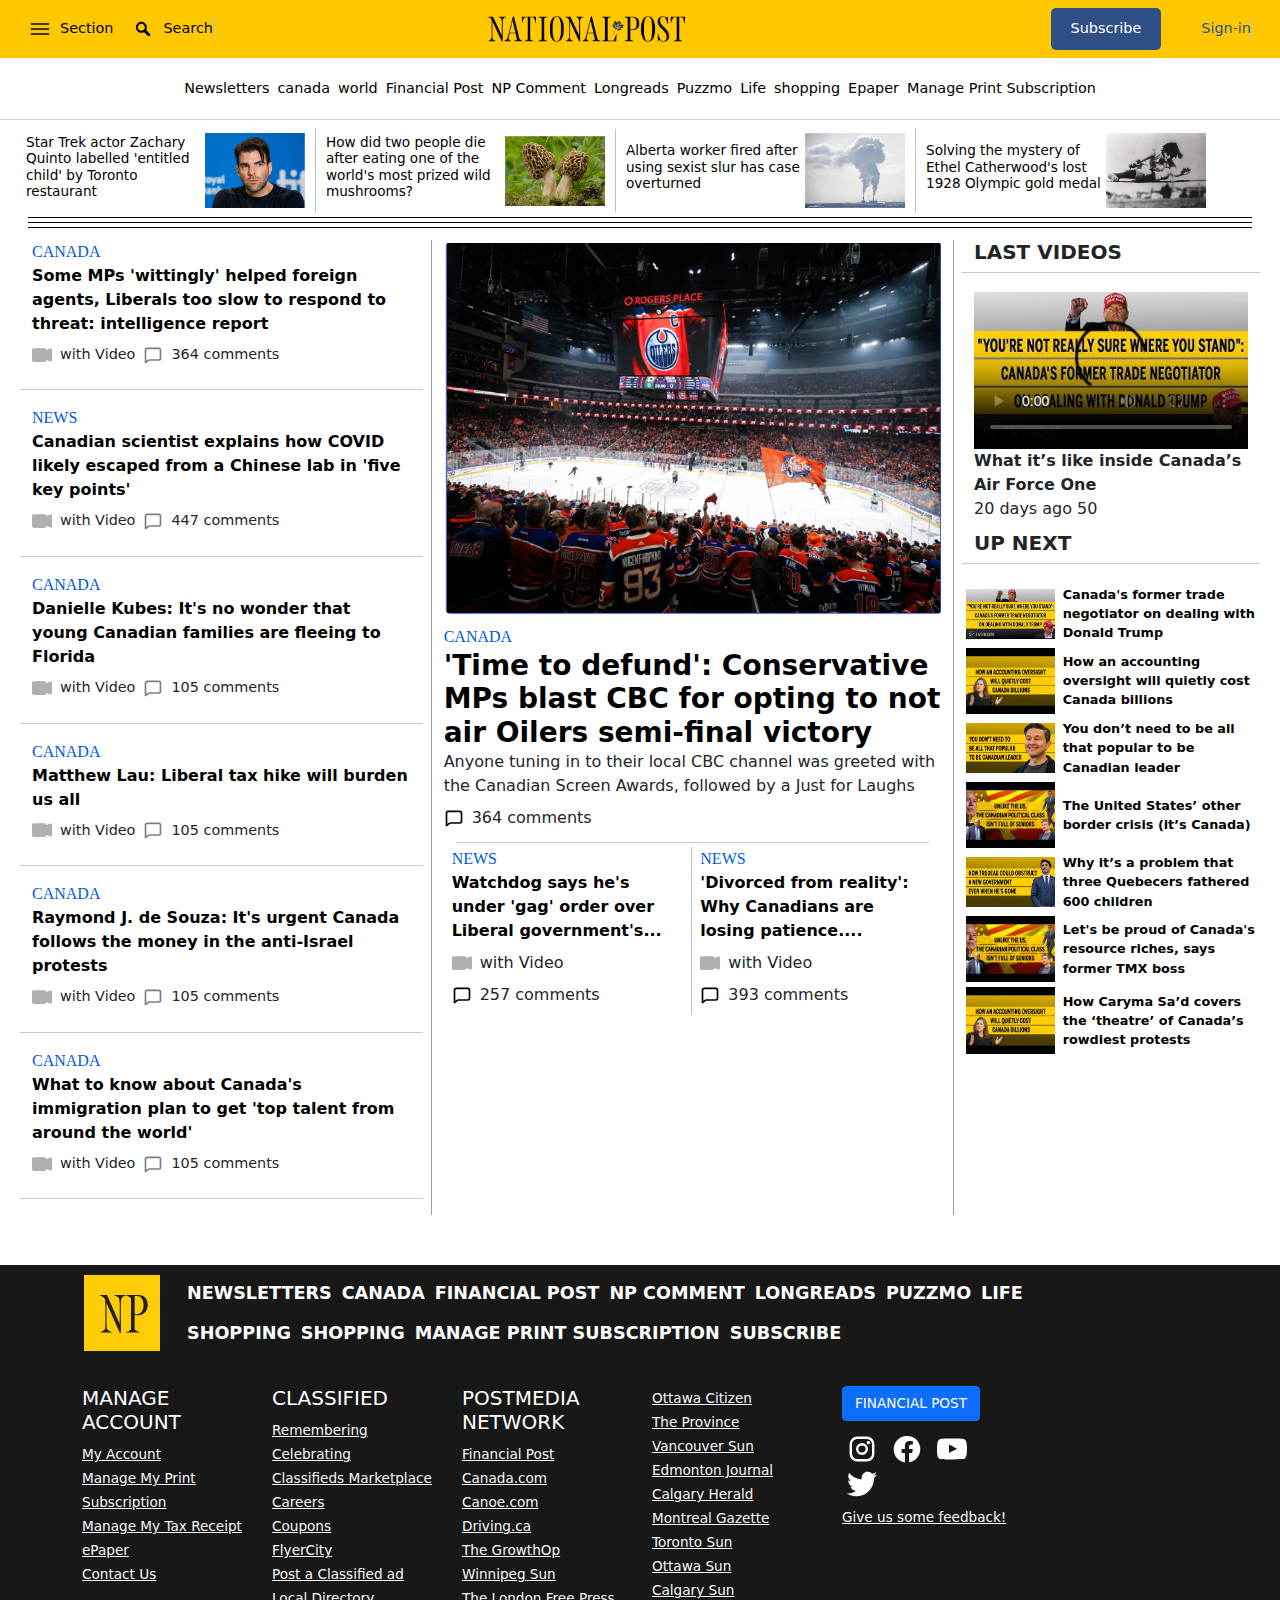
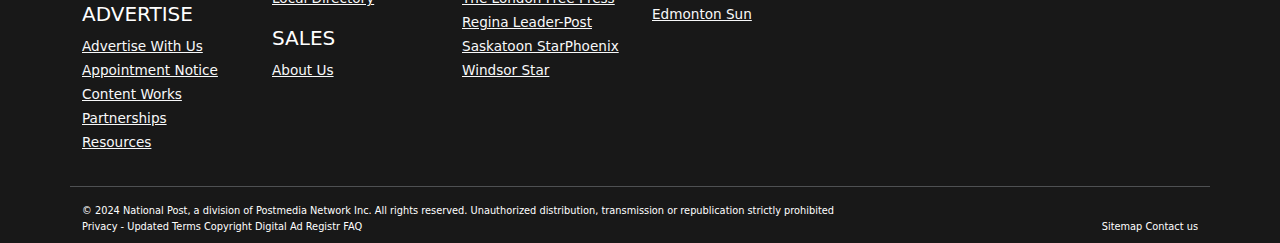
<file: sample/index.html>
<!DOCTYPE html>
<html lang="fr">
<head>
    <meta charset="UTF-8">
    <meta name="viewport" content="width=device-width, initial-scale=1.0">
    <link rel="stylesheet" href="../lib/bootstrap-5.0.2-dist/bootstrap-5.0.2-dist/css/bootstrap.min.css">
    <link rel="icon" href="../media/logo-footer-np.svg">
    <link rel="stylesheet" href="main.css">
    <title>Home | The National Post</title>
</head>
<body>
    <header class="container-fluid">
        <nav class="row  p-2" >
           
                <div class="nav-btn  col col-lg-2 col-2">
                    <a href="#" class="d-flex align-items-center">
                        <img src="../media/menu.svg" alt="hamber_menu_icon" width="20" height="20">
                        <span> Section </span>
                    </a>
                    <a href="recherche.html" id="search">
                        <img src="../media/loop.svg" alt="loop_icon" width="20" height="20" >
                        <span>Search</span>
                    </a>
                </div>

                <div class="col-lg-7 col-7 nav-logo">
                    <a href="#">
                        <img src="../media/28EDFFA0.png" class="img-fluid" alt="natiolapost">
                    </a>
                </div>

                <div class="col col-lg-3 col-3 nav-sign d-flex align-items-center justify-content-end">
                    <a href="#">Subscribe</a>
                    <a href="#">Sign-in</a>
                </div>
           
        </nav>

        <div class="row sub">
            <a href="#" class="col-lg-12">Subscribe</a>

            <a href="recherche.html">
                <img src="../media/loop.svg" alt="loop_icon" width="20" height="20" >
                <span>Search</span>
            </a>

        </div>

        <nav class="row " id="nav">
            <ul class="d-flex justify-content-center  gap-2">
                <li>
                    <a href="#">Newsletters</a>
                </li>
                <li>
                    <a href="#">canada</a>
                </li>
                <li>
                    <a href="#">world</a>
                </li>
                <li>
                    <a href="#">Financial Post</a>
                </li>
                <li>
                    <a href="#">NP Comment</a>
                </li>
                <li>
                    <a href="#">Longreads</a>
                </li>
                <li>
                    <a href="#">Puzzmo</a>
                </li>
                <li>
                    <a href="#">Life</a>
                </li>
                <li>
                    <a href="#">shopping</a>
                </li>
                <li>
                    <a href="#">Epaper</a>
                </li>
                <li>
                    <a href="#">Manage Print Subscription</a>
                </li>
            </ul>
        </nav>

        <div class="sub-nav container-fluid px-3 py-2">
            
            <div class="row d-flex align-items-center " >

                <a href="#">
                    <div class="d-flex align-items-center gap-1">
                         <h3 class="">
                             Star Trek actor Zachary Quinto labelled 'entitled child' by Toronto restaurant
                         </h3>
                         <img src="../media/media1.png" alt="media1" class="img-fluid">
                    </div>
                 </a>

                 <a href="#">
                    <div class="d-flex align-items-center gap-1">
                         <h3 class="">
                            How did two people die after eating one of the world's most prized wild mushrooms?
                         </h3>
                         <img src="../media/media2.png" alt="media1" class="img-fluid">
                    </div>
                 </a>

                 <a href="#">
                    <div class="d-flex align-items-center gap-1">
                         <h3 class="">
                            Alberta worker fired after using sexist slur has case overturned
                         </h3>
                         <img src="../media/media3.png" alt="media1" class="img-fluid">
                    </div>
                 </a>

                 <a href="#">
                    <div class="d-flex align-items-center gap-1">
                         <h3 class="">
                            Solving the mystery of Ethel Catherwood's lost 1928 Olympic gold medal
                         </h3>
                         <img src="../media/media4.png" alt="media1" class="img-fluid">
                    </div>
                 </a>

            </div>

            <div class="line"></div>
            <div class="line"></div>
            <div class="line"></div>

        </div>
    </header>

    <main class="container-fluid px-4">
        <div class="row">

            <div class="column1 col-lg-4">
                <article class="row px-2">
                    <a href="#" class="col-12">CANADA</a>
                    <a href="#" class="col-12">
                        Some MPs 'wittingly' helped foreign agents, 
                        Liberals too slow to respond to threat:
                        intelligence report
                    </a>
                    <div class="d-flex align-items-center gap-2 my-2">
                        <img src="../media/cam.svg" alt="came_icon" width="20" height="20">
                        <span> with Video </span>
                        <img src="../media/comment_icon.svg" alt="came_icon" width="20" height="20">
                        <span> 364 comments </span>
                    </div>
                    <hr class="my-3">
                </article>

                <article class="row px-2">
                    <a href="#" class="col-12">NEWS</a>
                    <a href="#" class="col-12">
                        Canadian scientist explains how COVID 
                        likely escaped from a Chinese lab in 'five
                        key points'
                    </a>
                    <div class="d-flex align-items-center gap-2 my-2">
                        <img src="../media/cam.svg" alt="came_icon" width="20" height="20">
                        <span> with Video </span>
                        <img src="../media/comment_icon.svg" alt="came_icon" width="20" height="20">
                        <span> 447 comments </span>
                    </div>
                    <hr class="my-3">
                </article>

                <article class="row px-2">
                    <a href="#" class="col-12">CANADA</a>
                    <a href="#" class="col-12">
                        Danielle Kubes: It's no wonder that young Canadian families are fleeing to Florida
                    </a>
                    <div class="d-flex align-items-center gap-2 my-2">
                        <img src="../media/cam.svg" alt="came_icon" width="20" height="20">
                        <span> with Video </span>
                        <img src="../media/comment_icon.svg" alt="came_icon" width="20" height="20">
                        <span> 105 comments </span>
                    </div>
                    <hr class="my-3">
                </article>

                <article class="row px-2">
                    <a href="#" class="col-12">CANADA</a>
                    <a href="#" class="col-12">
                        Matthew Lau: Liberal tax hike will burden us all
                    </a>
                    <div class="d-flex align-items-center gap-2 my-2">
                        <img src="../media/cam.svg" alt="came_icon" width="20" height="20">
                        <span> with Video </span>
                        <img src="../media/comment_icon.svg" alt="came_icon" width="20" height="20">
                        <span> 105 comments </span>
                    </div>
                    <hr class="my-3">
                </article>

                <article class="row px-2">
                    <a href="#" class="col-12">CANADA</a>
                    <a href="#" class="col-12">
                        Raymond J. de Souza: It's urgent Canada follows 
                        the money in the anti-Israel protests
                    </a>
                    <div class="d-flex align-items-center gap-2 my-2">
                        <img src="../media/cam.svg" alt="came_icon" width="20" height="20">
                        <span> with Video </span>
                        <img src="../media/comment_icon.svg" alt="came_icon" width="20" height="20">
                        <span> 105 comments </span>
                    </div>
                    <hr class="my-3">
                </article>

                <article class="row px-2">
                    <a href="#" class="col-12">CANADA</a>
                    <a href="#" class="col-12">
                        What to know about Canada's immigration plan to get
                        'top talent from around the world'
                    </a>
                    <div class="d-flex align-items-center gap-2 my-2">
                        <img src="../media/cam.svg" alt="came_icon" width="20" height="20">
                        <span> with Video </span>
                        <img src="../media/comment_icon.svg" alt="came_icon" width="20" height="20">
                        <span> 105 comments </span>
                    </div>
                    <hr class="my-3">
                </article>
            </div>

            <div class="column2 col-lg-5 col-sm-12 col-md-6 px-4">
                <article class="row">
                    <a href="article.html" class="col-12 d-flex justify-content-center">
                        <img src="../media/media7.png" alt="media" class="img-fluid">
                    </a>
                    <a href="article.html" class="col-12">CANADA</a>
                    <a href="article.html" class="h3">
                        'Time to defund': Conservative MPs 
                        blast CBC for opting to not air Oilers
                        semi-final victory
                    </a>
                    <p class="col-12">
                        Anyone tuning in to their local CBC channel was greeted
                        with the Canadian Screen Awards, followed by a Just for Laughs
                    </p>
                    <div class="d-flex align-items-center gap-2 justify-content-start my-2">
                        <img src="../media/comment_icon.svg" alt="came_icon" width="20" height="20">
                        <span> 364 comments </span>
                    </div>
                    
                </article>
                <hr class="my-1">

                <div class="row articles">

                    <article class="col-lg-6 px-2">
                        <a href="#" class="col-12">NEWS</a> <br>
                        <a href="#" class="col-12">
                            Watchdog says he's under 'gag' 
                            order over Liberal government's...
                        </a>
                        <div class="d-flex align-items-center gap-2 my-2">
                            <img src="../media/cam.svg" alt="came_icon" width="20" height="20">
                            <span> with Video </span>
                        </div>
                        <div class="d-flex align-items-center gap-2 my-2">
                            <img src="../media/comment_icon.svg" alt="came_icon" width="20" height="20">
                            <span> 257 comments </span>
                        </div>
                        <hr class="bar_article">
                    </article>

                    <article class="col-lg-6 px-2">
                        <a href="#" class="col-12">NEWS</a> <br>
                        <a href="#" class="col-12">
                            'Divorced from reality':
                             Why Canadians are losing patience....
                        </a>
                        <div class="d-flex align-items-center gap-2 my-2">
                            <img src="../media/cam.svg" alt="came_icon" width="20" height="20">
                            <span> with Video </span>
                        </div>
                        <div class="d-flex align-items-center gap-2 my-2">
                            <img src="../media/comment_icon.svg" alt="came_icon" width="20" height="20">
                            <span> 393 comments </span>
                        </div>
                        <hr class="bar_article">
                    </article>

                </div>
            </div>

            <div class="column3 col-lg-3 col-sm-12 col-md-6 col-12">

                <div class="row px-2">
                   <div class="col-lg-12">
                        <h5> <b>LAST VIDEOS</b> </h5>
                   </div>
                   <hr>
                   <div class="col-lg-12">
                        <video  poster="../media/im_01.jpg" id="index-video" controls >
                            <source src="https://www.youtube.com/watch?v=C7Fh1YVoQrk" type="video/mp4" >
                        </video>
                   </div>
                   <div class="col-lg-12">
                        <span> <b>What it’s like inside Canada’s Air Force One</b> </span> <br>
                        <span>20 days ago 50</span>
                    </div>

                    <div class="col-lg-12" style="margin-top: 10px;">
                        <h5> <b>UP NEXT</b> </h5>
                   </div>
                   <hr>
                </div>

                <div class="row">
                    <a  href="#" class=" col-lg-12 col-12 d-flex col-sm-6 align-items-center gap-2 next_up">
                        <div class=" img">
                            <img src="../media/im_01.jpg" alt="img" >
                        </div>
                        <div class="col-lg-8 col-8">
                            Canada's former trade negotiator on dealing with Donald Trump
                        </div>
                    </a>
    
                    <a  href="#" class=" col-lg-12 col-12 d-flex col-sm-6 align-items-center gap-2 next_up">
                        <div class="img">
                            <img src="../media/im_02.jpg" alt="img" >
                        </div>
                        <div class="col-lg-8 col-8">
                            How an accounting oversight will quietly cost Canada billions
                        </div>
                    </a>
    
                    <a  href="#" class="col-lg-12 col-12 d-flex col-sm-6 align-items-center gap-2 next_up">
                        <div class="img">
                            <img src="../media/im_03.jpg" alt="img">
                        </div>
                        <div class="col-lg-8 col-8">
                            You don’t need to be all that popular to be Canadian leader
                        </div>
                    </a>
    
                    <a  href="#" class="col-lg-12 col-12 d-flex col-sm-6 align-items-center gap-2 next_up">
                        <div class="img">
                            <img src="../media/im_04.jpg" alt="img">
                        </div>
                        <div class="col-lg-8 col-8">
                            The United States’ other border crisis (it’s Canada)
                        </div>
                    </a>
    
                    <a  href="#" class="col-lg-12 col-12 d-flex col-sm-6 align-items-center gap-2 next_up">
                        <div class="img">
                            <img src="../media/im_05.jpg" alt="img">
                        </div>
                        <div class="col-lg-8 col-8">
                            Why it’s a problem that three Quebecers fathered 600 children
                        </div>
                    </a>
    
                    <a  href="#" class="col-lg-12 col-12 d-flex col-sm-6 align-items-center gap-2 next_up">
                        <div class="img">
                            <img src="../media/im_04.jpg" alt="img">
                        </div>
                        <div class="col-lg-8 col-8">
                            Let's be proud of Canada's resource riches, says former TMX boss
                        </div>
                    </a>
    
                    <a  href="#" class="col-lg-12 col-12 d-flex col-sm-6 align-items-center gap-2 next_up">
                        <div class="img">
                            <img src="../media/im_06.jpg" alt="img">
                        </div>
                        <div class="col-lg-8 col-8">
                            How Caryma Sa’d covers the ‘theatre’ of Canada’s rowdiest protests
                        </div>
                    </a>
                </div>

            </div>
        </div>
    </main>

    <footer>
       <div class="container py-2">

            <div class="row footer1">
                <div class="col-lg-1">
                    <img src="../media/logo-footer-np.svg" alt="nationalPost">
                </div>
                <div class="col-lg-10 liens">
                    <a href="#">Newsletters</a>
                    <a href="#">Canada</a>
                    <a href="#">Financial Post</a>
                    <a href="#">NP Comment </a>
                    <a href="#">Longreads</a>
                    <a href="#">Puzzmo</a>
                    <a href="#">Life</a>
                    <a href="#">Shopping</a>
                    <a href="#">Shopping</a>
                    <a href="#">Manage Print Subscription</a>
                    <a href="#">Subscribe</a>
                </div>
            </div>

            <hr>

            <div class="row footer2">

                <div class="col-lg-2 col-6">
                    <h5>Manage Account</h5>
                    <ul class="list-unstyled">
                        <li><a href="#" class="text-light">My Account</a></li>
                        <li><a href="#" class="text-light">Manage My Print Subscription</a></li>
                        <li><a href="#" class="text-light">Manage My Tax Receipt</a></li>
                        <li><a href="#" class="text-light">ePaper</a></li>
                        <li><a href="#" class="text-light">Contact Us</a></li>
                    </ul>
                    <h5>Advertise</h5>
                    <ul class="list-unstyled">
                        <li><a href="#" class="text-light">Advertise With Us</a></li>
                        <li><a href="#" class="text-light">Appointment Notice</a></li>
                        <li><a href="#" class="text-light">Content Works</a></li>
                        <li><a href="#" class="text-light">Partnerships</a></li>
                        <li><a href="#" class="text-light">Resources</a></li>
                    </ul>
                </div>
               
                <div class="col-lg-2 col-6 ">
                    <h5>Classified</h5>
                    <ul class="list-unstyled">
                        <li><a href="#" class="text-light">Remembering</a></li>
                        <li><a href="#" class="text-light">Celebrating</a></li>
                        <li><a href="#" class="text-light">Classifieds Marketplace</a></li>
                        <li><a href="#" class="text-light">Careers</a></li>
                        <li><a href="#" class="text-light">Coupons</a></li>
                        <li><a href="#" class="text-light">FlyerCity</a></li>
                        <li><a href="#" class="text-light">Post a Classified ad</a></li>
                        <li><a href="#" class="text-light">Local Directory</a></li>
                    </ul>
                    <h5>Sales</h5>
                    <ul class="list-unstyled">
                        <li><a href="#" class="text-light">About Us</a></li>
                    </ul>
                </div>

                <div class="col-lg-2 col-6 ">
                    <h5>Postmedia Network</h5>
                    <ul class="list-unstyled">
                        <li><a href="#" class="text-light">Financial Post</a></li>
                        <li><a href="#" class="text-light">Canada.com</a></li>
                        <li><a href="#" class="text-light">Canoe.com</a></li>
                        <li><a href="#" class="text-light">Driving.ca</a></li>
                        <li><a href="#" class="text-light">The GrowthOp</a></li>
                        <li><a href="#" class="text-light">Winnipeg Sun</a></li>
                        <li><a href="#" class="text-light">The London Free Press</a></li>
                        <li><a href="#" class="text-light">Regina Leader-Post</a></li>
                        <li><a href="#" class="text-light">Saskatoon StarPhoenix</a></li>
                        <li><a href="#" class="text-light">Windsor Star</a></li>
                       
                     </ul>
                 </div>

                 <div class="col-lg-2 col-6 ">
                    <ul class="list-unstyled">
                        <li><a href="#" class="text-light">Ottawa Citizen</a></li>
                        <li><a href="#" class="text-light">The Province</a></li>
                        <li><a href="#" class="text-light">Vancouver Sun</a></li>
                        <li><a href="#" class="text-light">Edmonton Journal</a></li>
                        <li><a href="#" class="text-light">Calgary Herald</a></li>
                        <li><a href="#" class="text-light">Montreal Gazette</a></li>
                        <li><a href="#" class="text-light">Toronto Sun</a></li>
                        <li><a href="#" class="text-light">Ottawa Sun</a></li>
                        <li><a href="#" class="text-light">Calgary Sun</a></li>
                        <li><a href="#" class="text-light">Edmonton Sun</a></li>
                    </ul>
                </div>

                <div class="col-lg-2 col-12">
                    <a href="#" class="btn btn-primary">FINANCIAL POST</a>
                    <div class="mt-2">
                         <a href="#" class="text-light mr-2"><img src="../media/insta.svg" alt="insta" width="40" height="40"></a>
                        <a href="#" class="text-light mr-2"><img src="../media/facebook.svg" alt="facebook" width="40" height="40"></a>
                        <a href="#" class="text-light mr-2"><img src="../media/youtube.svg" alt="youtube" width="40" height="30"></a>
                        <a href="#" class="text-light"><img src="../media/twitter.svg" alt="x" width="40" height="30"></a>
                     </div>
                    <a href="#" class="text-light d-block mt-2">Give us some feedback!</a>
                </div>

                <hr style="color: aliceblue;" class="my-3">

                <div style="color: white; font-size: .7em;">
                    <small>© 2024 National Post, a division of Postmedia Network Inc. All rights reserved. Unauthorized distribution, transmission or republication strictly prohibited</small>
                    <div class="d-flex justify-content-between" >
                        <small>Privacy - Updated Terms Copyright Digital Ad Registr FAQ </small>
                        <small> Sitemap Contact us </small>
                    </div>
                </div>
               
            </div>  

        </div>
    </footer>
</body>
</html>
</file>
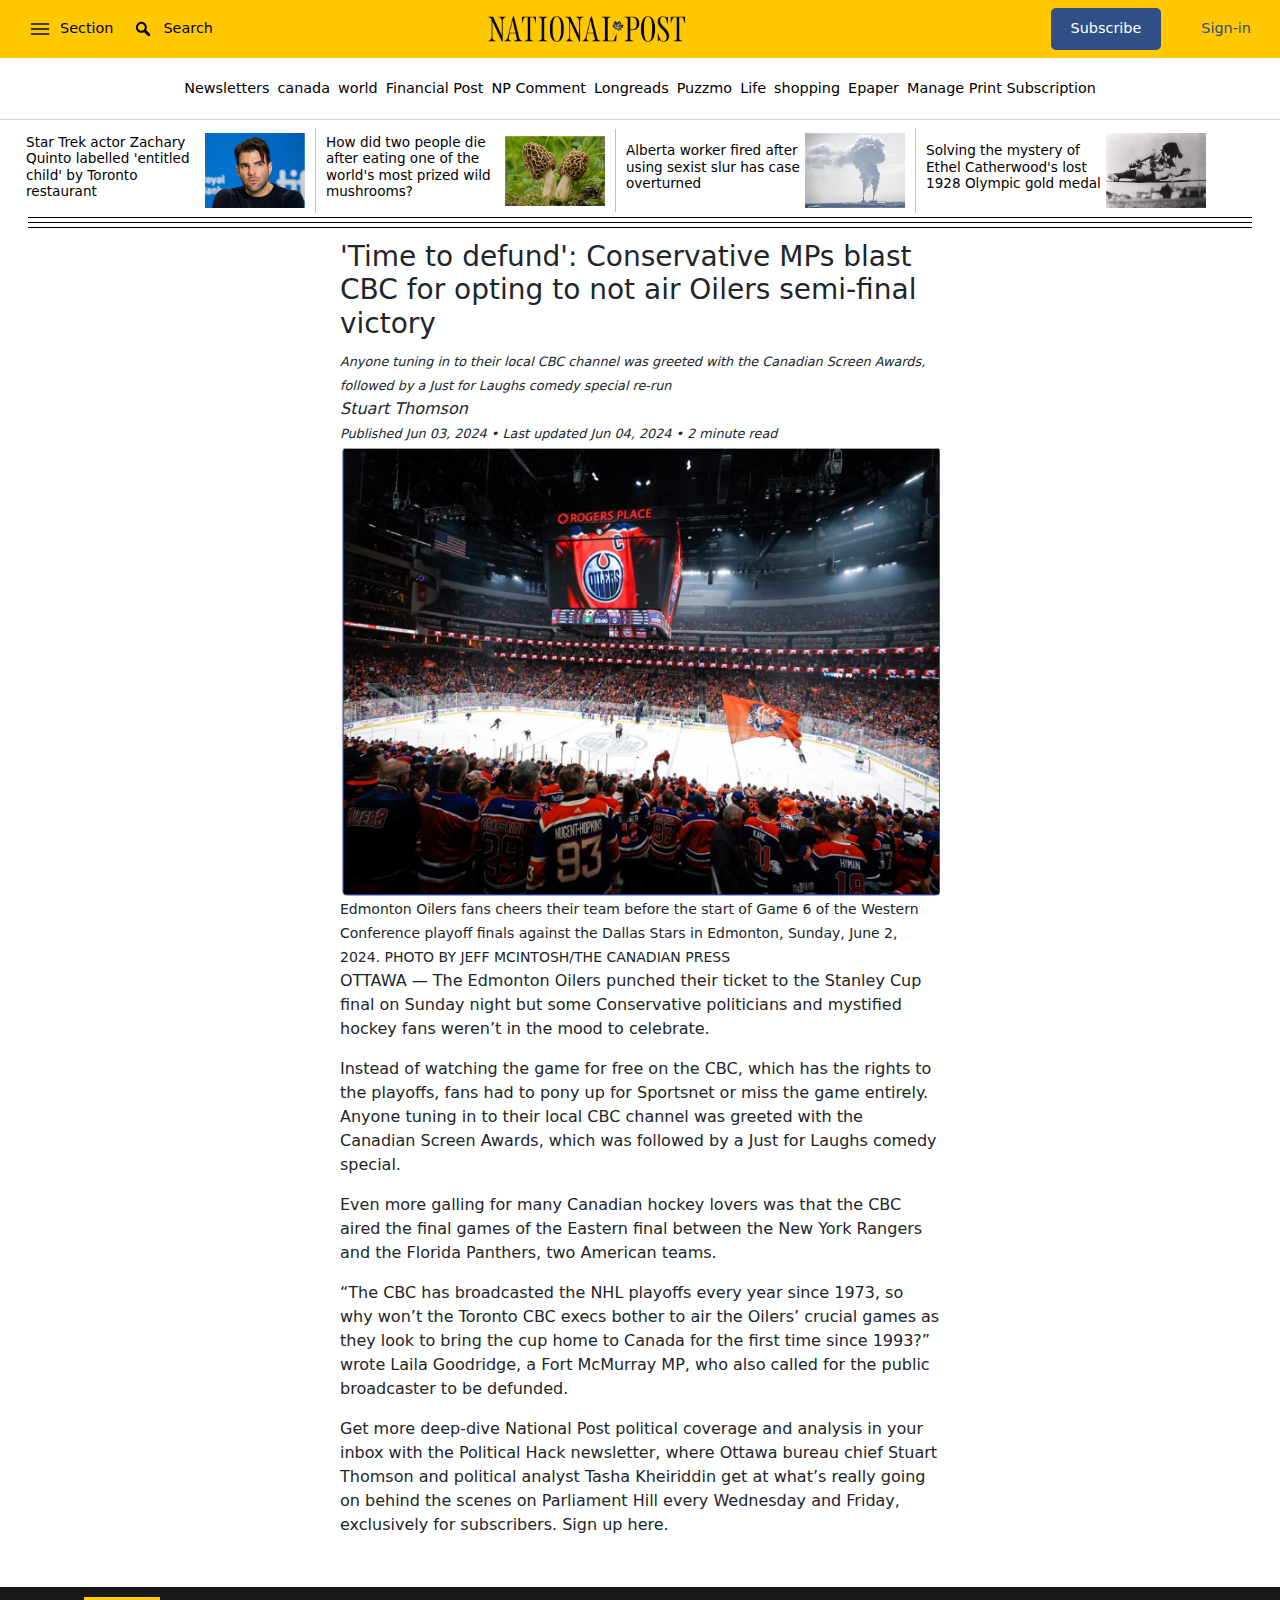
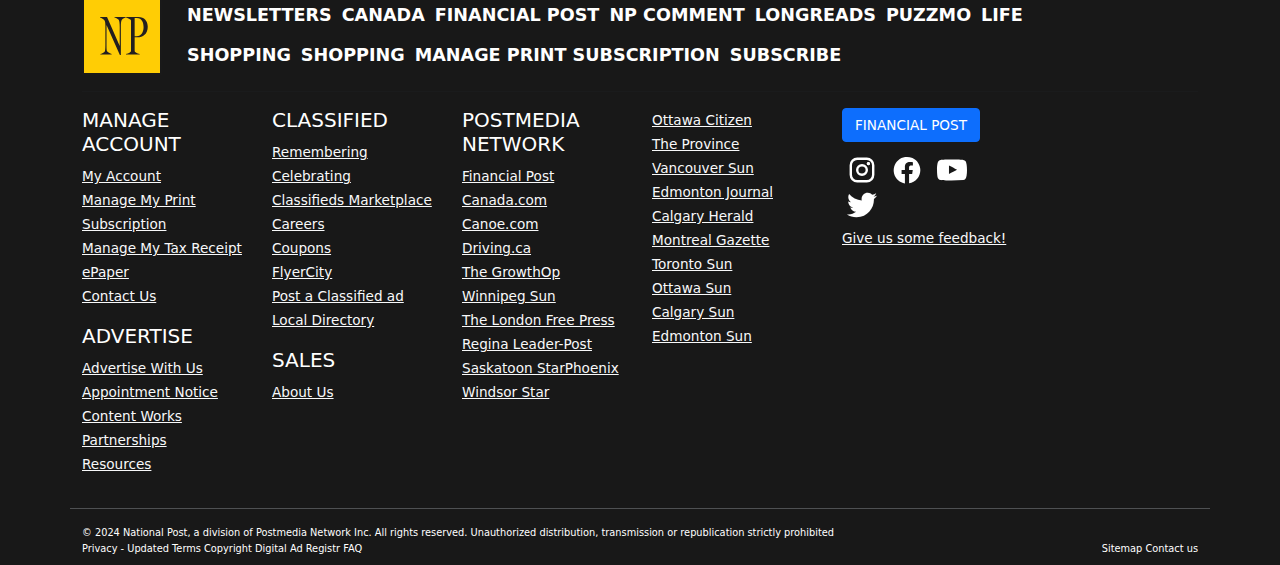
<file: sample/article.html>
<!DOCTYPE html>
<html lang="fr">
<head>
    <meta charset="UTF-8">
    <meta name="viewport" content="width=device-width, initial-scale=1.0">
    <link rel="stylesheet" href="../lib/bootstrap-5.0.2-dist/bootstrap-5.0.2-dist/css/bootstrap.min.css">
    <link rel="icon" href="../media/logo-footer-np.svg">
    <link rel="stylesheet" href="main.css">
    <title>Home | The National Post</title>
</head>
<body>
    <header class="container-fluid">
        <nav class="row  p-2" >
           
                <div class="nav-btn  col col-lg-2 col-2">
                    <a href="#" class="d-flex align-items-center">
                        <img src="../media/menu.svg" alt="hamber_menu_icon" width="20" height="20">
                        <span> Section </span>
                    </a>
                    <a href="recherche.html" id="search">
                        <img src="../media/loop.svg" alt="loop_icon" width="20" height="20" >
                        <span>Search</span>
                    </a>
                </div>

                <div class="col-lg-7 col-7 nav-logo">
                    <a href="index.html">
                        <img src="../media/28EDFFA0.png" class="img-fluid" alt="natiolapost">
                    </a>
                </div>

                <div class="col col-lg-3 col-3 nav-sign d-flex align-items-center justify-content-end">
                    <a href="#">Subscribe</a>
                    <a href="#">Sign-in</a>
                </div>
           
        </nav>

        <div class="row sub">
            <a href="#" class="col-lg-12">Subscribe</a>

            <a href="recherche.html" >
                <img src="../media/loop.svg" alt="loop_icon" width="20" height="20" >
                <span>Search</span>
            </a>

        </div>

        <nav class="row " id="nav">
            <ul class="d-flex justify-content-center  gap-2">
                <li>
                    <a href="#">Newsletters</a>
                </li>
                <li>
                    <a href="#">canada</a>
                </li>
                <li>
                    <a href="#">world</a>
                </li>
                <li>
                    <a href="#">Financial Post</a>
                </li>
                <li>
                    <a href="#">NP Comment</a>
                </li>
                <li>
                    <a href="#">Longreads</a>
                </li>
                <li>
                    <a href="#">Puzzmo</a>
                </li>
                <li>
                    <a href="#">Life</a>
                </li>
                <li>
                    <a href="#">shopping</a>
                </li>
                <li>
                    <a href="#">Epaper</a>
                </li>
                <li>
                    <a href="#">Manage Print Subscription</a>
                </li>
            </ul>
        </nav>

        <div class="sub-nav container-fluid px-3 py-2">
            
            <div class="row d-flex align-items-center " >

                <a href="#">
                    <div class="d-flex align-items-center gap-1">
                         <h3 class="">
                             Star Trek actor Zachary Quinto labelled 'entitled child' by Toronto restaurant
                         </h3>
                         <img src="../media/media1.png" alt="media1" class="img-fluid">
                    </div>
                 </a>

                 <a href="#">
                    <div class="d-flex align-items-center gap-1">
                         <h3 class="">
                            How did two people die after eating one of the world's most prized wild mushrooms?
                         </h3>
                         <img src="../media/media2.png" alt="media1" class="img-fluid">
                    </div>
                 </a>

                 <a href="#">
                    <div class="d-flex align-items-center gap-1">
                         <h3 class="">
                            Alberta worker fired after using sexist slur has case overturned
                         </h3>
                         <img src="../media/media3.png" alt="media1" class="img-fluid">
                    </div>
                 </a>

                 <a href="#">
                    <div class="d-flex align-items-center gap-1">
                         <h3 class="">
                            Solving the mystery of Ethel Catherwood's lost 1928 Olympic gold medal
                         </h3>
                         <img src="../media/media4.png" alt="media1" class="img-fluid">
                    </div>
                 </a>

            </div>

            <div class="line"></div>
            <div class="line"></div>
            <div class="line"></div>

        </div>
    </header>

    <main class="container-fluid">
        
        <div class="article-content">
            <h3>
                'Time to defund': Conservative MPs blast CBC for opting to not air Oilers semi-final victory
            </h3>

            <small style="font-size: .8em;">
                <i> 
                    Anyone tuning in to their local CBC channel was greeted with the Canadian Screen Awards, 
                    followed by a Just for Laughs comedy special re-run
                </i>
            </small> <br>

            <span>
                <em> Stuart Thomson </em> 
            </span>

            <br>

            <small style="font-size: .8em;">
                <em> Published Jun 03, 2024  •  Last updated Jun 04, 2024  •  2 minute read </em> 
            </small>

            <img src="../media/media7.png" alt="media" class="img-fluid">

            <small>
                Edmonton Oilers fans cheers their team before the start of Game 6 of the Western 
                Conference playoff finals against the Dallas Stars in Edmonton, Sunday, June 2, 2024.
                PHOTO BY JEFF MCINTOSH/THE CANADIAN PRESS
            </small>
            <br>
            <p>
                OTTAWA — The Edmonton Oilers punched their ticket to the Stanley Cup final on Sunday night 
                but some Conservative politicians and mystified hockey fans weren’t in the mood to celebrate.
            </p> 

            <p>
                Instead of watching the game for free on the CBC, which has the rights to the playoffs, 
                fans had to pony up for Sportsnet or miss the game entirely. Anyone tuning in to their
                local CBC channel was greeted with the Canadian Screen Awards, which was followed by 
                a Just for Laughs comedy special.
            </p>

            <p>
                Even more galling for many Canadian hockey lovers was that the CBC aired the final games
                of the Eastern final between the New York Rangers and the Florida Panthers, two American teams.
            </p>

            <p>
                “The CBC has broadcasted the NHL playoffs every year since 1973, so why won’t the Toronto 
                CBC execs bother to air the Oilers’ crucial games as they look to bring the cup home to Canada
                for the first time since 1993?” wrote Laila Goodridge, a Fort McMurray MP, who also called for
                the public broadcaster to be defunded.
            </p>

            <p>
                Get more deep-dive National Post political coverage and analysis in your inbox with the Political
                Hack newsletter, where Ottawa bureau chief Stuart Thomson and political analyst Tasha Kheiriddin
                get at what’s really going on behind the scenes on Parliament Hill every Wednesday and Friday,
                exclusively for subscribers. Sign up here.
            </p>
            
        </div>
        
    </main>

    <footer>
       <div class="container py-2">

            <div class="row footer1">
                <div class="col-lg-1">
                    <img src="../media/logo-footer-np.svg" alt="nationalPost">
                </div>
                <div class="col-lg-10 liens">
                    <a href="#">Newsletters</a>
                    <a href="#">Canada</a>
                    <a href="#">Financial Post</a>
                    <a href="#">NP Comment </a>
                    <a href="#">Longreads</a>
                    <a href="#">Puzzmo</a>
                    <a href="#">Life</a>
                    <a href="#">Shopping</a>
                    <a href="#">Shopping</a>
                    <a href="#">Manage Print Subscription</a>
                    <a href="#">Subscribe</a>
                </div>
            </div>

            <hr>

            <div class="row footer2">

                <div class="col-lg-2 col-6">
                    <h5>Manage Account</h5>
                    <ul class="list-unstyled">
                        <li><a href="#" class="text-light">My Account</a></li>
                        <li><a href="#" class="text-light">Manage My Print Subscription</a></li>
                        <li><a href="#" class="text-light">Manage My Tax Receipt</a></li>
                        <li><a href="#" class="text-light">ePaper</a></li>
                        <li><a href="#" class="text-light">Contact Us</a></li>
                    </ul>
                    <h5>Advertise</h5>
                    <ul class="list-unstyled">
                        <li><a href="#" class="text-light">Advertise With Us</a></li>
                        <li><a href="#" class="text-light">Appointment Notice</a></li>
                        <li><a href="#" class="text-light">Content Works</a></li>
                        <li><a href="#" class="text-light">Partnerships</a></li>
                        <li><a href="#" class="text-light">Resources</a></li>
                    </ul>
                </div>
               
                <div class="col-lg-2 col-6 ">
                    <h5>Classified</h5>
                    <ul class="list-unstyled">
                        <li><a href="#" class="text-light">Remembering</a></li>
                        <li><a href="#" class="text-light">Celebrating</a></li>
                        <li><a href="#" class="text-light">Classifieds Marketplace</a></li>
                        <li><a href="#" class="text-light">Careers</a></li>
                        <li><a href="#" class="text-light">Coupons</a></li>
                        <li><a href="#" class="text-light">FlyerCity</a></li>
                        <li><a href="#" class="text-light">Post a Classified ad</a></li>
                        <li><a href="#" class="text-light">Local Directory</a></li>
                    </ul>
                    <h5>Sales</h5>
                    <ul class="list-unstyled">
                        <li><a href="#" class="text-light">About Us</a></li>
                    </ul>
                </div>

                <div class="col-lg-2 col-6 ">
                    <h5>Postmedia Network</h5>
                    <ul class="list-unstyled">
                        <li><a href="#" class="text-light">Financial Post</a></li>
                        <li><a href="#" class="text-light">Canada.com</a></li>
                        <li><a href="#" class="text-light">Canoe.com</a></li>
                        <li><a href="#" class="text-light">Driving.ca</a></li>
                        <li><a href="#" class="text-light">The GrowthOp</a></li>
                        <li><a href="#" class="text-light">Winnipeg Sun</a></li>
                        <li><a href="#" class="text-light">The London Free Press</a></li>
                        <li><a href="#" class="text-light">Regina Leader-Post</a></li>
                        <li><a href="#" class="text-light">Saskatoon StarPhoenix</a></li>
                        <li><a href="#" class="text-light">Windsor Star</a></li>
                       
                     </ul>
                 </div>

                 <div class="col-lg-2 col-6 ">
                    <ul class="list-unstyled">
                        <li><a href="#" class="text-light">Ottawa Citizen</a></li>
                        <li><a href="#" class="text-light">The Province</a></li>
                        <li><a href="#" class="text-light">Vancouver Sun</a></li>
                        <li><a href="#" class="text-light">Edmonton Journal</a></li>
                        <li><a href="#" class="text-light">Calgary Herald</a></li>
                        <li><a href="#" class="text-light">Montreal Gazette</a></li>
                        <li><a href="#" class="text-light">Toronto Sun</a></li>
                        <li><a href="#" class="text-light">Ottawa Sun</a></li>
                        <li><a href="#" class="text-light">Calgary Sun</a></li>
                        <li><a href="#" class="text-light">Edmonton Sun</a></li>
                    </ul>
                </div>

                <div class="col-lg-2 col-12">
                    <a href="#" class="btn btn-primary">FINANCIAL POST</a>
                    <div class="mt-2">
                         <a href="#" class="text-light mr-2"><img src="../media/insta.svg" alt="insta" width="40" height="40"></a>
                        <a href="#" class="text-light mr-2"><img src="../media/facebook.svg" alt="facebook" width="40" height="40"></a>
                        <a href="#" class="text-light mr-2"><img src="../media/youtube.svg" alt="youtube" width="40" height="30"></a>
                        <a href="#" class="text-light"><img src="../media/twitter.svg" alt="x" width="40" height="30"></a>
                     </div>
                    <a href="#" class="text-light d-block mt-2">Give us some feedback!</a>
                </div>

                <hr style="color: aliceblue;" class="my-3">

                <div style="color: white; font-size: .7em;">
                    <small>© 2024 National Post, a division of Postmedia Network Inc. All rights reserved. Unauthorized distribution, transmission or republication strictly prohibited</small>
                    <div class="d-flex justify-content-between" >
                        <small>Privacy - Updated Terms Copyright Digital Ad Registr FAQ </small>
                        <small> Sitemap Contact us </small>
                    </div>
                </div>
               
            </div>  

        </div>
    </footer>
</body>
</html>
</file>
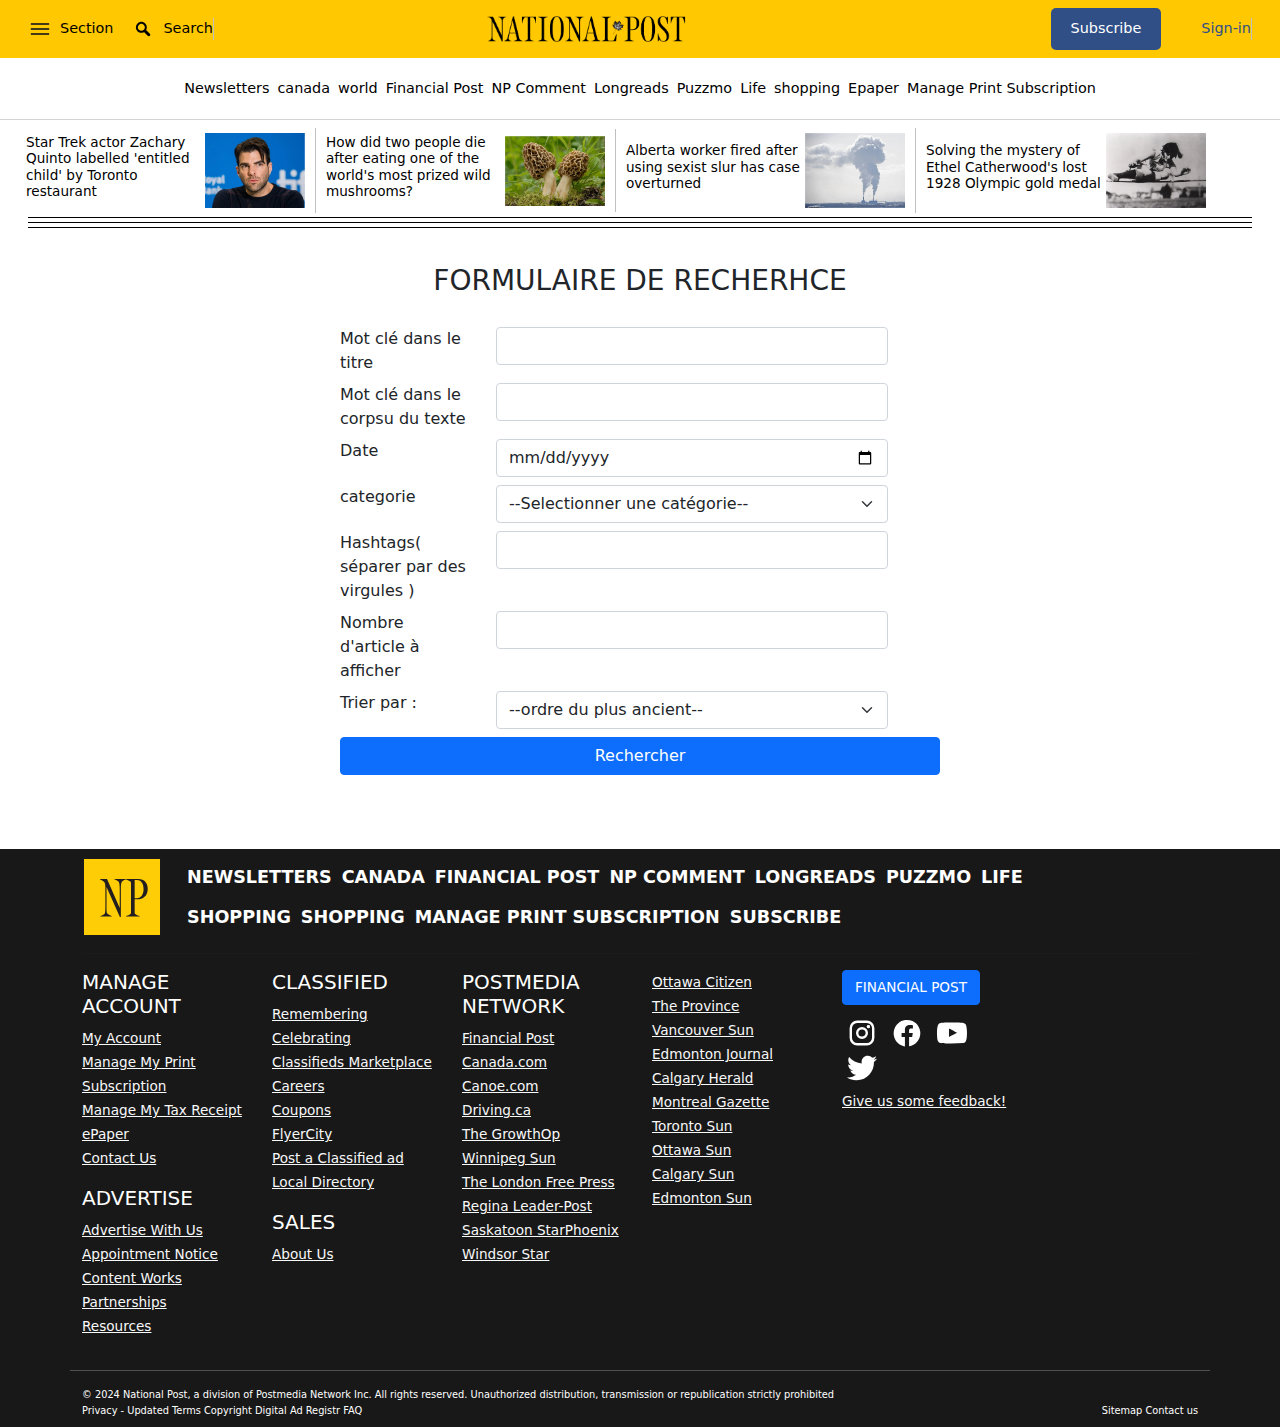
<file: sample/recherche.html>
<!DOCTYPE html>
<html lang="fr">
<head>
    <meta charset="UTF-8">
    <meta name="viewport" content="width=device-width, initial-scale=1.0">
    <link rel="stylesheet" href="../lib/bootstrap-5.0.2-dist/bootstrap-5.0.2-dist/css/bootstrap.min.css">
    <link rel="icon" href="../media/logo-footer-np.svg">
    <link rel="stylesheet" href="main.css">
    <title>Home | The National Post</title>
</head>
<body>
    <header class="container-fluid">
        <nav class="row  p-2" >
           
                <div class="nav-btn  col col-lg-2 col-2">
                    <a href="#" class="d-flex align-items-center">
                        <img src="../media/menu.svg" alt="hamber_menu_icon" width="20" height="20">
                        <span> Section </span>
                    </a>
                    <a href="recherche.html" id="search">
                        <img src="../media/loop.svg" alt="loop_icon" width="20" height="20" >
                        <span>Search</span>
                    </a>
                </div>

                <div class="col-lg-7 col-7 nav-logo">
                    <a href="index.html">
                        <img src="../media/28EDFFA0.png" class="img-fluid" alt="natiolapost">
                    </a>
                </div>

                <div class="col col-lg-3 col-3 nav-sign d-flex align-items-center justify-content-end">
                    <a href="#">Subscribe</a>
                    <a href="#">Sign-in</a>
                </div>
           
        </nav>

        <div class="row sub">
            <a href="#" class="col-lg-12">Subscribe</a>

            <a href="recherche.html">
                <img src="../media/loop.svg" alt="loop_icon" width="20" height="20" >
                <span>Search</span>
            </a>
        </div>

        <nav class="row " id="nav">
            <ul class="d-flex justify-content-center  gap-2">
                <li>
                    <a href="#">Newsletters</a>
                </li>
                <li>
                    <a href="#">canada</a>
                </li>
                <li>
                    <a href="#">world</a>
                </li>
                <li>
                    <a href="#">Financial Post</a>
                </li>
                <li>
                    <a href="#">NP Comment</a>
                </li>
                <li>
                    <a href="#">Longreads</a>
                </li>
                <li>
                    <a href="#">Puzzmo</a>
                </li>
                <li>
                    <a href="#">Life</a>
                </li>
                <li>
                    <a href="#">shopping</a>
                </li>
                <li>
                    <a href="#">Epaper</a>
                </li>
                <li>
                    <a href="#">Manage Print Subscription</a>
                </li>
            </ul>
        </nav>

        <div class="sub-nav container-fluid px-3 py-2">
            
            <div class="row d-flex align-items-center " >

                <a href="#">
                    <div class="d-flex align-items-center gap-1">
                         <h3 class="">
                             Star Trek actor Zachary Quinto labelled 'entitled child' by Toronto restaurant
                         </h3>
                         <img src="../media/media1.png" alt="media1" class="img-fluid">
                    </div>
                 </a>

                 <a href="#">
                    <div class="d-flex align-items-center gap-1">
                         <h3 class="">
                            How did two people die after eating one of the world's most prized wild mushrooms?
                         </h3>
                         <img src="../media/media2.png" alt="media1" class="img-fluid">
                    </div>
                 </a>

                 <a href="#">
                    <div class="d-flex align-items-center gap-1">
                         <h3 class="">
                            Alberta worker fired after using sexist slur has case overturned
                         </h3>
                         <img src="../media/media3.png" alt="media1" class="img-fluid">
                    </div>
                 </a>

                 <a href="#">
                    <div class="d-flex align-items-center gap-1">
                         <h3 class="">
                            Solving the mystery of Ethel Catherwood's lost 1928 Olympic gold medal
                         </h3>
                         <img src="../media/media4.png" alt="media1" class="img-fluid">
                    </div>
                 </a>

            </div>

            <div class="line"></div>
            <div class="line"></div>
            <div class="line"></div>

        </div>
    </header>

    <main class="container-fluid">
        
        <div class="recherche-content py-4">
           
            <form action="">
                <h3 style="text-align: center;margin-bottom: 30px;text-transform: uppercase;">
                    Formulaire de recherhce
                </h3>

                <div class="form-group row my-2">
                    <label for="key" class="col-lg-3 col-md-4  col-12">Mot clé dans le titre</label>
                    <div class="col-lg-8">
                        <input type="text" name="" id="key" class="form-control">
                    </div>
                </div>

                <div class="form-group row my-2">
                    <label for="key" class="col-lg-3 col-md-4  col-12">Mot clé dans le corpsu du texte</label>
                    <div class="col-lg-8 col-md-8 col-12">
                        <input type="text" name="" id="key" class="form-control">
                    </div>
                </div>

                <div class="form-group row my-2">
                    <label for="date" class="col-lg-3 col-md-4  col-12">Date</label>
                    <div class="col-lg-8 col-md-8 col-12">
                        <input type="date" name="" id="date" class="form-control">
                    </div>
                </div>

                <div  class="form-group row my-2">
                    <label for="categorie" class="col-lg-3 ">categorie</label>
                    <div class="col-lg-8 col-md-8 col-12 ">
                        <select name="" id="categorie" class="form-select ">
                            <option value="">--Selectionner une catégorie--</option>
                            <option value="sport">Sport</option>
                            <option value="sport">cinéma</option>
                            <option value="sport">music</option>
                            <option value="sport">art</option>
                            <option value="sport">culture</option>
                        </select>
                    </div>
                </div>

                <div class="form-group row my-2">
                    <label for="tag" class="col-lg-3 col-md-4  col-12">Hashtags( séparer par des virgules )</label>
                    <div class="col-lg-8 col-md-8 col-12">
                        <input type="text" name="" id="tag" class="form-control">
                    </div>
                </div>

                <div class="form-group row my-2">
                    <label for="nbart" class="col-lg-3 col-md-4  col-12">Nombre d'article à afficher</label>
                    <div class="col-lg-8 col-md-8 col-12">
                        <input type="text" name="" id="nbart" class="form-control">
                    </div>
                </div>

                <div  class="form-group row my-2">
                    <label for="categorie" class="col-lg-3 ">Trier par :</label>
                    <div class="col-lg-8 col-md-8 col-12 ">
                        <select name="" id="categorie" class="form-select ">
                            <option value="">--ordre du plus ancient--</option>
                            <option value="sport">date</option>
                            <option value="sport">pays</option>
                            <option value="sport">nombre de commentaire</option>
                           
                        </select>
                    </div>
                </div>
                
                <button type="submit" class="btn btn-primary" style="width: 100%;"> Rechercher </button>
            </form>
            
        </div>
        
    </main>

    <footer>
       <div class="container py-2">

            <div class="row footer1">
                <div class="col-lg-1">
                    <img src="../media/logo-footer-np.svg" alt="nationalPost">
                </div>
                <div class="col-lg-10 liens">
                    <a href="#">Newsletters</a>
                    <a href="#">Canada</a>
                    <a href="#">Financial Post</a>
                    <a href="#">NP Comment </a>
                    <a href="#">Longreads</a>
                    <a href="#">Puzzmo</a>
                    <a href="#">Life</a>
                    <a href="#">Shopping</a>
                    <a href="#">Shopping</a>
                    <a href="#">Manage Print Subscription</a>
                    <a href="#">Subscribe</a>
                </div>
            </div>

            <hr>

            <div class="row footer2">

                <div class="col-lg-2 col-6">
                    <h5>Manage Account</h5>
                    <ul class="list-unstyled">
                        <li><a href="#" class="text-light">My Account</a></li>
                        <li><a href="#" class="text-light">Manage My Print Subscription</a></li>
                        <li><a href="#" class="text-light">Manage My Tax Receipt</a></li>
                        <li><a href="#" class="text-light">ePaper</a></li>
                        <li><a href="#" class="text-light">Contact Us</a></li>
                    </ul>
                    <h5>Advertise</h5>
                    <ul class="list-unstyled">
                        <li><a href="#" class="text-light">Advertise With Us</a></li>
                        <li><a href="#" class="text-light">Appointment Notice</a></li>
                        <li><a href="#" class="text-light">Content Works</a></li>
                        <li><a href="#" class="text-light">Partnerships</a></li>
                        <li><a href="#" class="text-light">Resources</a></li>
                    </ul>
                </div>
               
                <div class="col-lg-2 col-6 ">
                    <h5>Classified</h5>
                    <ul class="list-unstyled">
                        <li><a href="#" class="text-light">Remembering</a></li>
                        <li><a href="#" class="text-light">Celebrating</a></li>
                        <li><a href="#" class="text-light">Classifieds Marketplace</a></li>
                        <li><a href="#" class="text-light">Careers</a></li>
                        <li><a href="#" class="text-light">Coupons</a></li>
                        <li><a href="#" class="text-light">FlyerCity</a></li>
                        <li><a href="#" class="text-light">Post a Classified ad</a></li>
                        <li><a href="#" class="text-light">Local Directory</a></li>
                    </ul>
                    <h5>Sales</h5>
                    <ul class="list-unstyled">
                        <li><a href="#" class="text-light">About Us</a></li>
                    </ul>
                </div>

                <div class="col-lg-2 col-6 ">
                    <h5>Postmedia Network</h5>
                    <ul class="list-unstyled">
                        <li><a href="#" class="text-light">Financial Post</a></li>
                        <li><a href="#" class="text-light">Canada.com</a></li>
                        <li><a href="#" class="text-light">Canoe.com</a></li>
                        <li><a href="#" class="text-light">Driving.ca</a></li>
                        <li><a href="#" class="text-light">The GrowthOp</a></li>
                        <li><a href="#" class="text-light">Winnipeg Sun</a></li>
                        <li><a href="#" class="text-light">The London Free Press</a></li>
                        <li><a href="#" class="text-light">Regina Leader-Post</a></li>
                        <li><a href="#" class="text-light">Saskatoon StarPhoenix</a></li>
                        <li><a href="#" class="text-light">Windsor Star</a></li>
                       
                     </ul>
                 </div>

                 <div class="col-lg-2 col-6 ">
                    <ul class="list-unstyled">
                        <li><a href="#" class="text-light">Ottawa Citizen</a></li>
                        <li><a href="#" class="text-light">The Province</a></li>
                        <li><a href="#" class="text-light">Vancouver Sun</a></li>
                        <li><a href="#" class="text-light">Edmonton Journal</a></li>
                        <li><a href="#" class="text-light">Calgary Herald</a></li>
                        <li><a href="#" class="text-light">Montreal Gazette</a></li>
                        <li><a href="#" class="text-light">Toronto Sun</a></li>
                        <li><a href="#" class="text-light">Ottawa Sun</a></li>
                        <li><a href="#" class="text-light">Calgary Sun</a></li>
                        <li><a href="#" class="text-light">Edmonton Sun</a></li>
                    </ul>
                </div>

                <div class="col-lg-2 col-12">
                    <a href="#" class="btn btn-primary">FINANCIAL POST</a>
                    <div class="mt-2">
                         <a href="#" class="text-light mr-2"><img src="../media/insta.svg" alt="insta" width="40" height="40"></a>
                        <a href="#" class="text-light mr-2"><img src="../media/facebook.svg" alt="facebook" width="40" height="40"></a>
                        <a href="#" class="text-light mr-2"><img src="../media/youtube.svg" alt="youtube" width="40" height="30"></a>
                        <a href="#" class="text-light"><img src="../media/twitter.svg" alt="x" width="40" height="30"></a>
                     </div>
                    <a href="#" class="text-light d-block mt-2">Give us some feedback!</a>
                </div>

                <hr style="color: aliceblue;" class="my-3">

                <div style="color: white; font-size: .7em;">
                    <small>© 2024 National Post, a division of Postmedia Network Inc. All rights reserved. Unauthorized distribution, transmission or republication strictly prohibited</small>
                    <div class="d-flex justify-content-between" >
                        <small>Privacy - Updated Terms Copyright Digital Ad Registr FAQ </small>
                        <small> Sitemap Contact us </small>
                    </div>
                </div>
               
            </div>  

        </div>
    </footer>
</body>
</html>
</file>
<file: sample/main.css>
*{
    margin: 0px;
    padding: 0px;
    box-sizing: border-box;
    /*border: 1px solid black;*/

}

/* nav */

header #nav ul{
    display: flex;
}

header nav:nth-child(1){
    background: rgb(255, 200, 0);
    padding: 10px 0px;
    display: flex;
    align-items: center;
}

/* nav-btn*/

header nav .nav-btn a{
    text-decoration: none;
    color: black;
    display: inline-block;
    margin: 0px 10px;
    font-weight: 500;
    font-size: .9em;
    display: block;
}

header nav .nav-btn a span{
    display: block;
}

header nav .nav-btn #search{
    display: flex;
    align-items: center;
}

header nav .nav-btn a:hover{
    text-decoration: underline;
}

header nav .nav-btn a img{
    margin-right:10px;
}

header nav .nav-btn {
    display:flex;
    flex-direction: row;
}

/* nav-logo*/
header nav .nav-logo{
    display: flex;
    justify-content:center ;
}
header nav .nav-logo img{
    max-width: 200px;
   
}
header nav a{
    display: inline-block;
    margin: 0px auto;
}

/*  nav-sign */

header nav .nav-sign a{
    font-size: .9em;
    text-decoration: none;
    margin: 0px 20px;
    font-weight: 500;
}

header nav .nav-sign a:nth-child(1){  
    padding: 10px 20px;
    border-radius: 5px;
    background: rgb(48, 79, 135);
    color: white;
}

header nav .nav-sign a:nth-child(1):hover{
    background:rgb(38, 64, 108) ;
}

header nav .nav-sign a:nth-child(2){
    color: rgb(48, 79, 135);
}

header nav .nav-sign a:nth-child(2):hover{
    text-decoration: underline;
}

header nav .nav-sign{
    padding: 0px;
}

header nav:nth-child(3){
    padding: 20px 0px;
    border-bottom: .2px solid rgba(192, 192, 192, 0.679);
   
}

header nav:nth-child(3) ul{
    list-style: none;
    font-size: .9em;
    margin: 0px;
}

header nav:nth-child(3) ul li a{
    text-decoration: none;
    color: black;
    font-weight: 500;
}

header nav:nth-child(3) ul li a:hover{
    text-decoration: underline;
    color: rgb(60, 96, 162);
}

/* sub-nav */
header .sub-nav {
    display: block;
}

header .sub-nav .row a{
    width: 300px;
}

header .sub-nav .row{
    flex-wrap: nowrap;
    display: flex;
    overflow-x: auto;
}

header .sub-nav a{
    text-decoration: none;
    padding: 5px 10px;
}

header .sub-nav a:hover{
    text-decoration: underline;
    color: rgb(60, 96, 162);;
  
}
header .sub-nav a:hover h3{
    color:rgb(60, 96, 162);;
}
header .sub-nav h3{
    font-size: .85em;
    color: black;
    font-weight: 500;
    
}

header .sub-nav img{
    max-width: 100px;
    height: auto;
}

header .sub-nav a:nth-child(1){
    border-right: 1px solid silver;
}
header a:nth-child(2){
    border-right: 1px solid silver;
}
header a:nth-child(3){
    border-right: 1px solid silver;
}

header .line{
    height: .8px;
    width: 100%;
    background:black;
    margin: 4px 0px;

}

header #search{
    display: block;
}

header .sub a{ 
    display: none;
}



@media only screen and (max-width: 1000px) {
    header #nav{
        display: none;
    }
    header nav .nav-sign a:nth-child(1){
        display: none;
    }
    header nav .nav-sign a:nth-child(2){
        font-size: .9em;
        font-weight: bold;
    }
    header nav .nav-btn #search{
        display: none;
        
    }

    header nav .nav-btn a span{
        display: none;
    }
    header .sub a{ 
        display: block;
        text-align: center; 
        text-decoration: none;
        width: 40%;
        padding: 10px 20px;
        border-radius: 5px;
        background: rgb(48, 79, 135);
        margin: 5px auto;
        color: white;
    }
  
}

/* article column1 */

main article a{
    text-decoration: none;
    color: black;
}
main article a:hover{
    text-decoration: underline;
}

main .column1 article  a:nth-child(1){
  
    font-family:Georgia, 'Times New Roman', Times, serif;
    color: rgb(0, 89, 221);
}

main .column2 article  a:nth-child(1){
  
    font-family:Georgia, 'Times New Roman', Times, serif;
    color: rgb(0, 89, 221);
}

main .column1 article  a:nth-child(2){
  
    font-weight: bold;
}

main .column2 article  a:nth-child(3){
  
    font-weight: bold;
}

main .column1 article div span{
    font-size: .9em;
}

main .column1 article div img:nth-child(3){

    opacity: .5;
}

/* article column2 */


main .column2 article a img{
    margin: 0px auto;
}
main .column2{
    border-left: 1px solid rgb(159, 159, 159);
    border-right: 1px solid rgb(159, 159, 159);
}



main .column2 a{
    margin: 0px;
    padding: 0px;
}


main .column2 article div{
    padding: 0px;
}

main .column2 article p {
    padding: 0px;
 margin: 0px ;
}

main .column2 article  a:nth-child(2){
    
    margin-top: 10px;
    font-family:Georgia, 'Times New Roman', Times, serif;
    color: rgb(0, 89, 221);
}

main .column2 .articles article:nth-child(1){
    border-right: 1px solid silver;
}

/* column3 */

.column3 #index-video{
    height: 100%;
    width: 100%;
  
}

main .column3 .next_up{
    font-size: .8em;
    font-weight: bold;
    color: black;
    margin-top: 5px;
    text-decoration: none;
}

main .column3 .next_up:hover{
    text-decoration: underline;
}



main .column3 .next_up img{
    
    max-width: 100%;
  

}

footer {
    margin-top: 50px;
    background: rgb(24, 24, 24);
}

footer .footer1 img{
    width: 80px;
    height: auto;
}

footer .footer1 .liens{
    font-size: 1.1em;
    text-transform: uppercase;
    font-weight: bold;
    display: flex;
    align-items: center;
    flex-wrap: wrap;

}

footer .footer1 .liens a{
    color: white;
    text-decoration: none;
    margin-left: 10px;
}

footer .footer1 .liens a:hover{
    text-decoration: underline;
}

footer .footer2 h5{
    color: white;
    text-transform: uppercase;
}

footer .footer2 a{
    font-size: .85em;
}

.bar_article{
    display: none;
}

@media only screen and (max-width: 1000px){
    main .column2{
        border: none;
    }
    main .column2 .articles article:nth-child(1){
        border: none;
    }
  
}

@media only screen and (max-width: 988px){

    main .column1{
        display: none;
    }
}

@media only screen and (max-width: 488px){
    .bar_article{
        display:block;
    }
    
}

main .article-content{
    max-width: 600px;
    margin: 0px auto;
}

main .recherche-content{
    margin: 0px auto;
    max-width: 600px;
}
</file>
